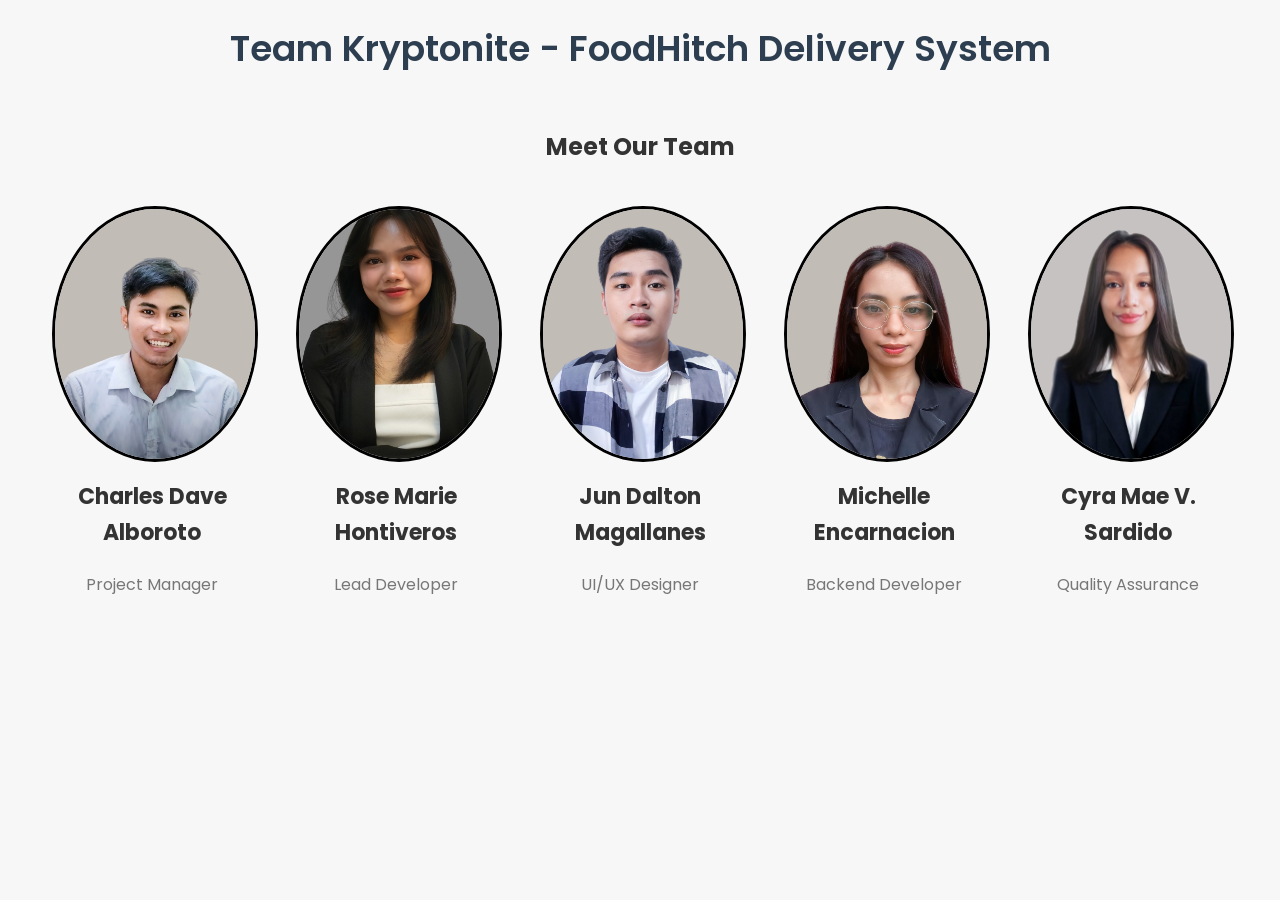
<file: docs/admin_dashboard.html>
<!DOCTYPE html>
<html lang="en">
<head>
    <meta charset="UTF-8">
    <meta name="viewport" content="width=device-width, initial-scale=1.0">
    <title>Team Kryptonite - FoodHitch Delivery System</title>
    <link href="https://fonts.googleapis.com/css2?family=Poppins:wght@400;600&display=swap" rel="stylesheet">
    <link rel="shortcut icon" href="frog.jpg" type="image/x-icon">

    <style>
        /* Reset some basic styles */
        body, h1, a {
            margin: 0;
            padding: 0;
            font-family: 'Poppins', sans-serif;
        }

        /* Body styles */
        body {
            background-color: #f7f7f7;
            color: #333;
            line-height: 1.6;
            padding: 20px;
        }

        /* Header styling */
        h1 {
            font-size: 36px;
            color: #2c3e50;
            text-align: center;
            margin-bottom: 30px;
            font-weight: 600;
        }

        /* Team Section Styling */
        .team-section {
            margin-top: 50px;
            text-align: center;
        }

        /* Team Member Styling */
        .team-member {
            display: inline-block;
            width: 200px;
            margin: 20px;
            text-align: center;
        }

        .team-member img {
            width: 100%;
            height: 250px;
            object-fit: cover;
            border-radius: 50%;
            border: 3px solid #000000;
        }

        .team-member h3 {
            font-size: 22px;
            color: #333;
            margin-top: 10px;
        }

        .team-member p {
            font-size: 16px;
            color: #777;
        }

    </style>
</head>
<body>

    <div class="container">
        <h1>Team Kryptonite - FoodHitch Delivery System</h1>

        <!-- Team Section -->
        <div class="team-section">
            <h2>Meet Our Team</h2>

            <!-- Team Member 1 -->
            <div class="team-member">
                <img src="dave.png" alt="Team Member 1">
                <h3>Charles Dave Alboroto</h3>
                <p>Project Manager</p>
            </div>

            <!-- Team Member 2 -->
            <div class="team-member">
                <img src="marie.png" alt="Team Member 2">
                <h3>Rose Marie Hontiveros</h3>
                <p>Lead Developer</p>
            </div>

            <!-- Team Member 3 -->
            <div class="team-member">
                <img src="dalton.png" alt="Team Member 3">
                <h3>Jun Dalton Magallanes</h3>
                <p>UI/UX Designer</p>
            </div>

            <!-- Team Member 4 -->
            <div class="team-member">
                <img src="Michelle.png" alt="Team Member 4">
                <h3>Michelle Encarnacion</h3>
                <p>Backend Developer</p>
            </div>

            <!-- Team Member 5 -->
            <div class="team-member">
                <img src="maee.png" alt="Team Member 5">
                <h3>Cyra Mae V. Sardido</h3>
                <p>Quality Assurance</p>
            </div>
        </div>
    </div>

</body>
</html>
</file>
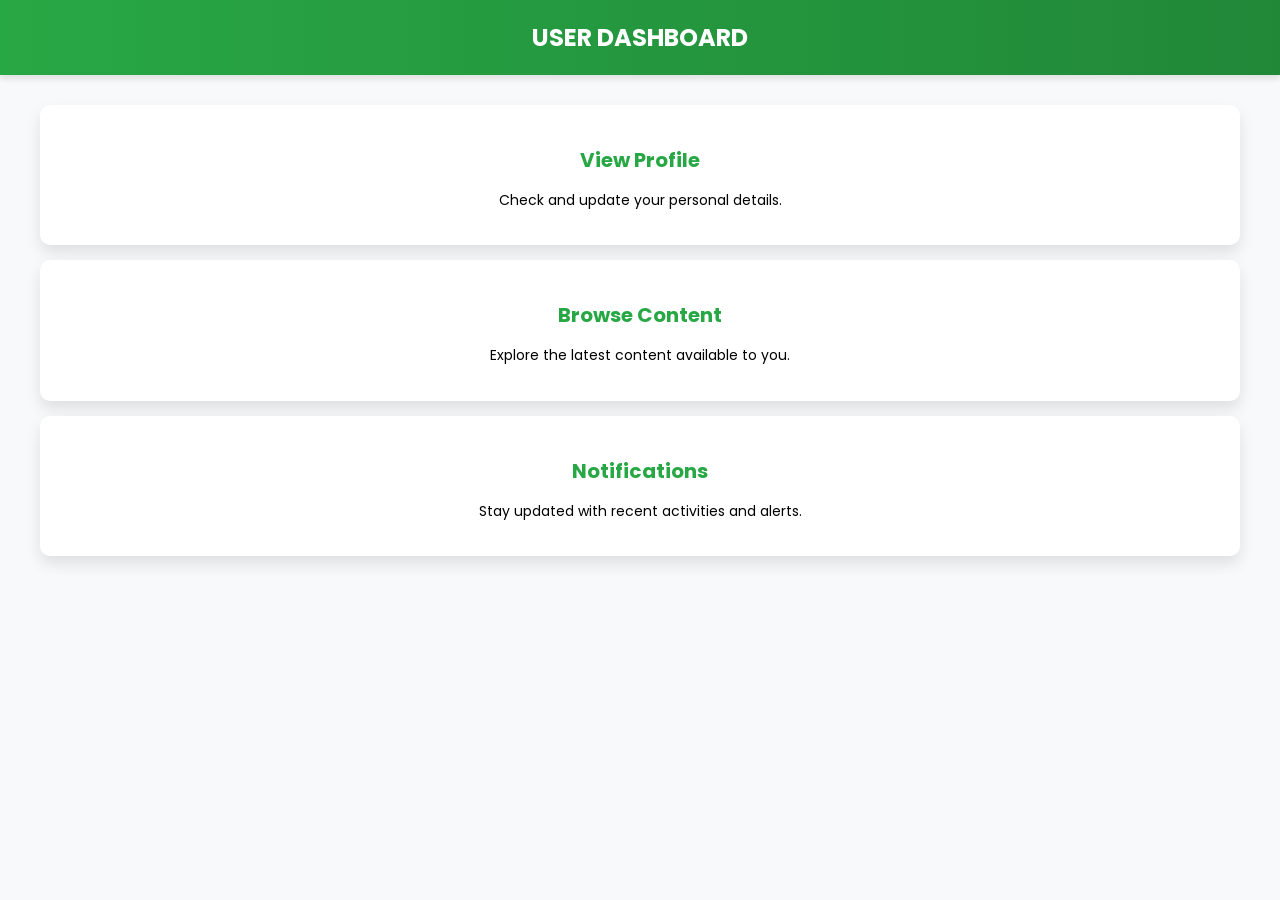
<file: docs/user_dashboard.html>
<!DOCTYPE html>
<html lang="en">
<head>
    <meta charset="UTF-8">
    <meta name="viewport" content="width=device-width, initial-scale=1.0">
    <title>User Dashboard</title>
    <link href="https://fonts.googleapis.com/css2?family=Poppins:wght@300;400;600&display=swap" rel="stylesheet">
    <link rel="shortcut icon" href="frog.jpg" type="image/x-icon">
    <style>
        /* Global Styles */
        body {
            font-family: 'Poppins', sans-serif;
            margin: 0;
            padding: 0;
            background-color: #f8f9fa;
            color: #333;
        }

        /* Header Styles */
        .header {
            background: linear-gradient(90deg, #28a745, #218838);
            color: #fff;
            padding: 20px;
            text-align: center;
            font-size: 24px;
            font-weight: bold;
            text-transform: uppercase;
            box-shadow: 0 4px 6px rgba(0, 0, 0, 0.1);
        }

        /* Container Styles */
        .container {
            max-width: 1200px;
            margin: 30px auto;
            padding: 0 20px;
        }

        /* Card Styles */
        .card {
            background: #fff;
            padding: 20px;
            border-radius: 10px;
            box-shadow: 0 8px 15px rgba(0, 0, 0, 0.1);
            transition: transform 0.3s ease, box-shadow 0.3s ease;
            text-align: center;
            margin: 15px 0;
        }

        .card:hover {
            transform: translateY(-5px);
            box-shadow: 0 12px 20px rgba(0, 0, 0, 0.15);
        }

        .card h3 {
            font-size: 20px;
            color: #28a745;
            margin-bottom: 10px;
        }

        .card p {
            font-size: 14px;
            color: #000;
            line-height: 1.6;
        }

        /* Responsive Design */
        @media (max-width: 768px) {
            .container {
                padding: 0 10px;
            }

            .card {
                padding: 15px;
            }

            .header {
                font-size: 20px;
            }
        }
    </style>
</head>
<body>
    <div class="header">
        User Dashboard
    </div>
    <div class="container">
        <div class="card">
            <h3>View Profile</h3>
            <p>Check and update your personal details.</p>
        </div>
        <div class="card">
            <h3>Browse Content</h3>
            <p>Explore the latest content available to you.</p>
        </div>
        <div class="card">
            <h3>Notifications</h3>
            <p>Stay updated with recent activities and alerts.</p>
        </div>
    </div>
</body>
</html>
</file>
